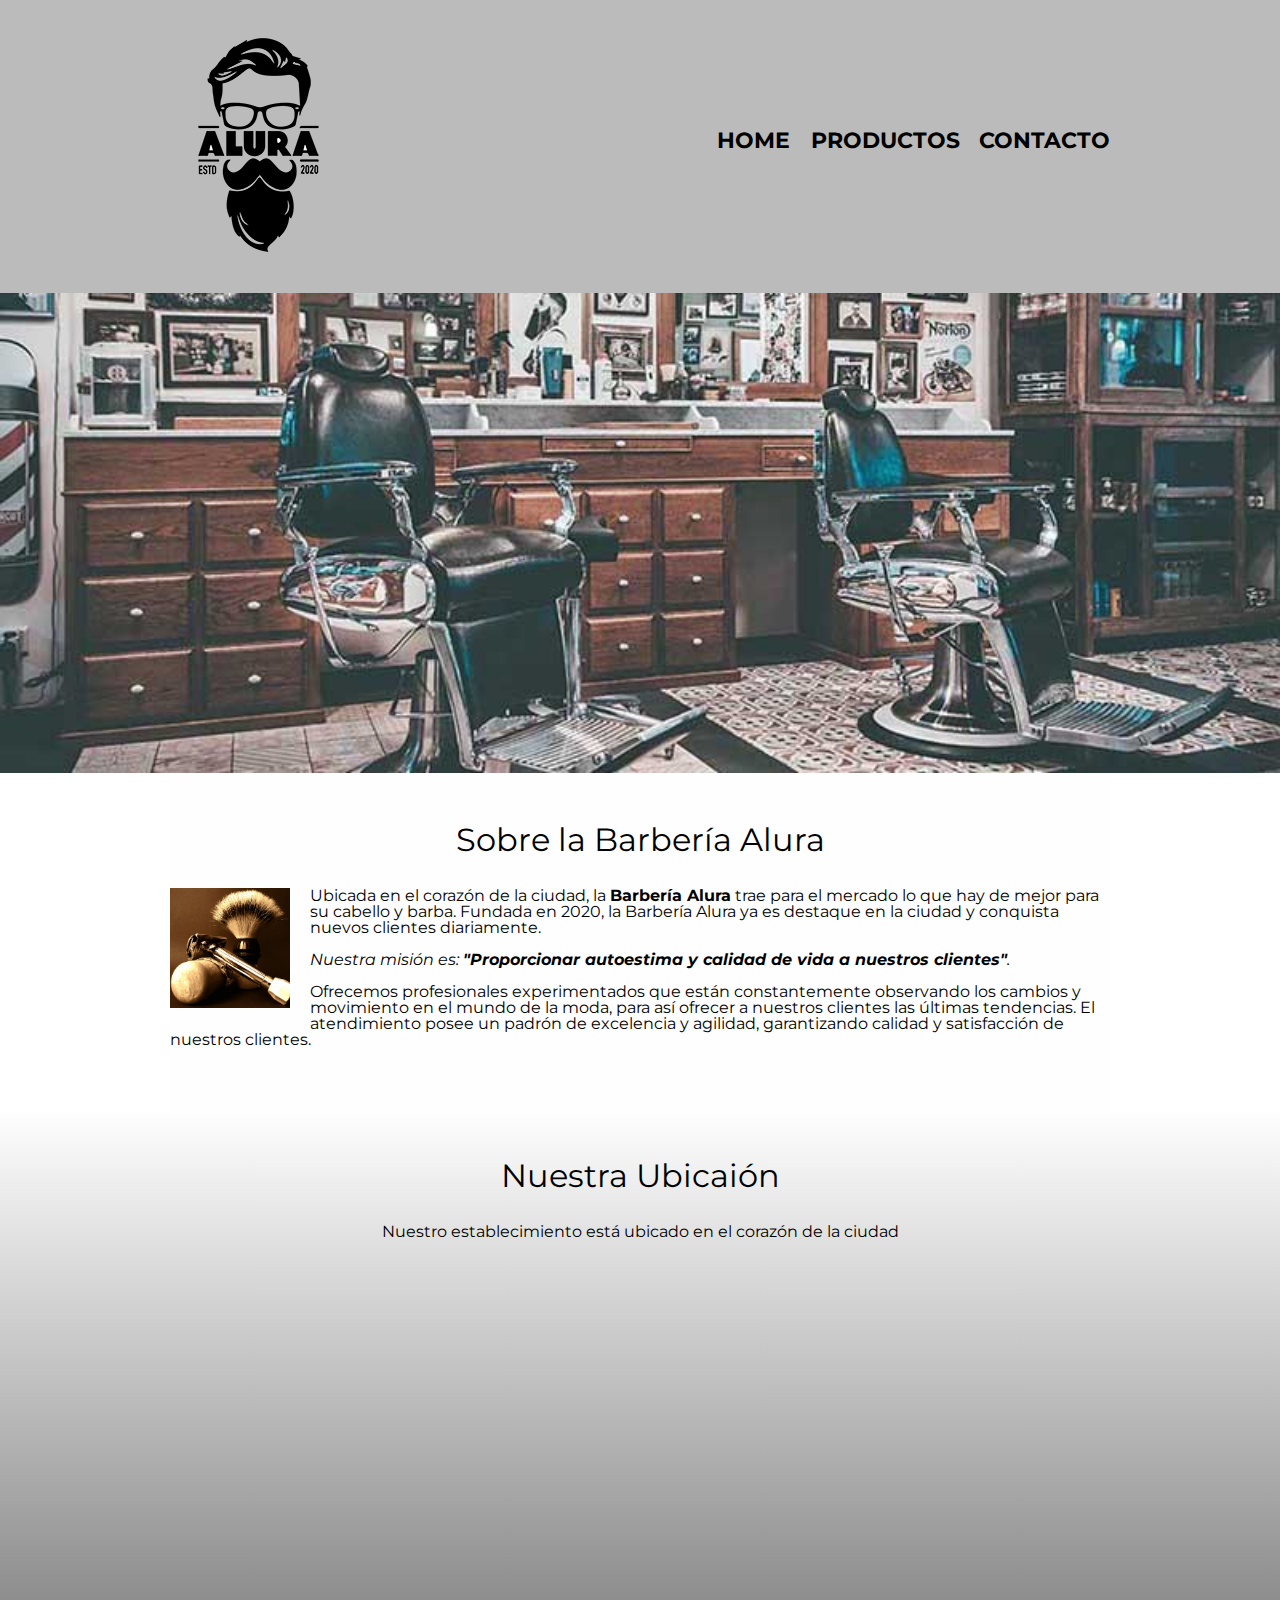
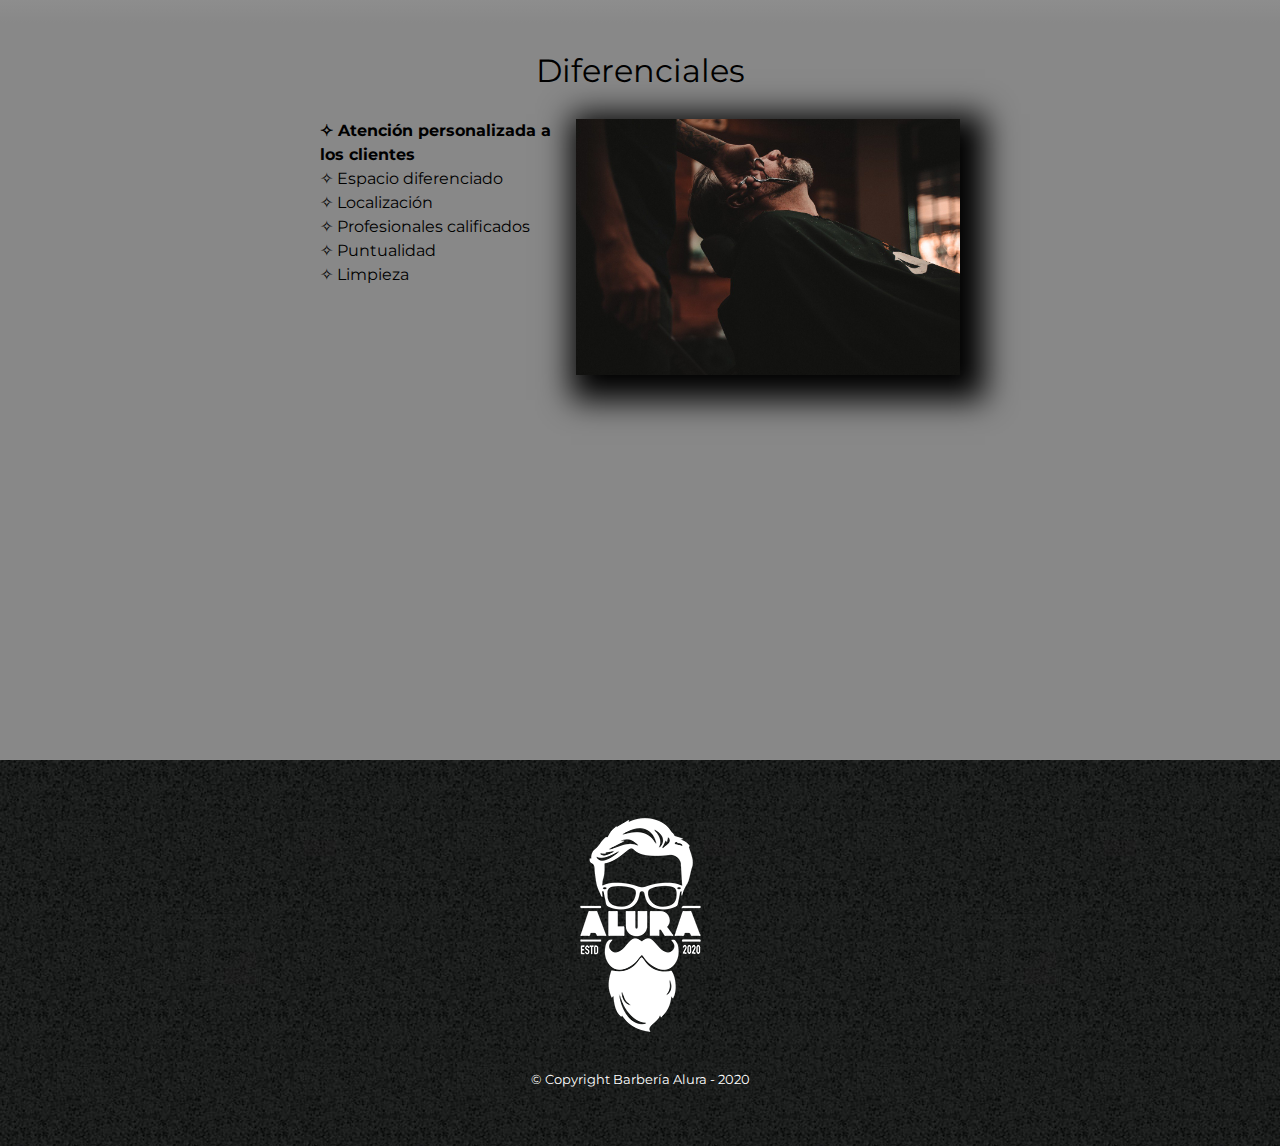
<file: index.html>
<!DOCTYPE html>
<html lang="es">

<head>
    <meta charset="UTF-8">
    <meta http-equiv="X-UA-Compatible" content="IE=edge">
    <meta name="viewport" content="width=device-width, initial-scale=1.0">
    <title>Barberia Alura</title>
    <link rel="stylesheet" href="reset.css">
    <link rel="stylesheet" href="style.css">
    <link rel="preconnect" href="https://fonts.googleapis.com">
    <link rel="preconnect" href="https://fonts.gstatic.com" crossorigin>
    <link href="https://fonts.googleapis.com/css2?family=Montserrat:wght@300&display=swap" rel="stylesheet">
</head>

<body>

    <header>
        <div class="caja">
            <h1> <img src="imagenes/logo.png" alt="Logo de la Barbería Alura"> </h1>
            <nav>
                <ul>
                    <li><a href="index.html">Home </a></li>
                    <li><a href="productos.html">Productos</a></li>
                    <li><a href="#">Contacto</a></li>
                </ul>
            </nav>
        </div>
    </header>

    <img class="banner" src="banner/banner.jpg">

    <main>
        <section class="principal">
            <h2 class="titulo-principal">Sobre la Barbería Alura</h2>

            <img class="utensilios" src="imagenes/utensilios.jpeg" alt="Utensilios de un barbero">

            <p>Ubicada en el corazón de la ciudad, la <strong>Barbería Alura</strong> trae para el mercado lo que hay de
                mejor para su cabello y barba. Fundada en 2020, la Barbería Alura ya es destaque en la ciudad y
                conquista
                nuevos
                clientes diariamente. </p>

            <p id="mision"><em>Nuestra misión es: <strong>"Proporcionar autoestima y calidad de vida a nuestros
                        clientes"</strong>.</em></p>

            <p>Ofrecemos profesionales experimentados que están constantemente observando los cambios y movimiento en el
                mundo de la moda, para así ofrecer a nuestros clientes las últimas tendencias. El atendimiento posee un
                padrón de
                excelencia y agilidad, garantizando calidad y satisfacción de nuestros clientes. </p>

        </section>

        <section class="mapa">
            <h3 class="titulo-principal">Nuestra Ubicaión</h3>
            <p>Nuestro establecimiento está ubicado en el corazón de la ciudad</p>

            <div class="mapa-contenido">
                <iframe
                src="https://www.google.com/maps/embed?pb=!1m18!1m12!1m3!1d3656.4498404769956!2d-46.634525949520835!3d-23.588194784594346!2m3!1f0!2f0!3f0!3m2!1i1024!2i768!4f13.1!3m3!1m2!1s0x94ce5a2b2ed7f3a1%3A0xab35da2f5ca62674!2sCaelum%20-%20Education%20and%20Innovation!5e0!3m2!1ses!2sco!4v1672357049706!5m2!1ses!2sco"
                width="100%" height="300" style="border:0;" allowfullscreen="" loading="lazy"
                referrerpolicy="no-referrer-when-downgrade"></iframe>

            </div>
        </section>

        <section class="diferenciales">

            <h3 class="titulo-principal">Diferenciales</h3>

            <div class="contenido-diferenciales">
                <ul class="lista-diferenciales">
                    <li class="items">Atención personalizada a los clientes</li>
                    <li class="items">Espacio diferenciado</li>
                    <li class="items">Localización</li>
                    <li class="items">Profesionales calificados</li>
                    <li class="items">Puntualidad</li>
                    <li class="items">Limpieza</li>
                </ul><img src="diferenciales/diferenciales.jpg" class="imagen-diferenciales">
            </div>
            <div class="video">
                <iframe width="560" height="315" src="https://www.youtube.com/embed/r9lvNDkQhd4?start=6"
                    title="YouTube video player" frameborder="0"
                    allow="accelerometer; autoplay; clipboard-write; encrypted-media; gyroscope; picture-in-picture"
                    allowfullscreen></iframe>
            </div>

        </section>


    </main>

    <footer>
        <img src="imagenes/logo-blanco.png">
        <p class="copyright">&copy Copyright Barbería Alura - 2020</p>
    </footer>
</body>

</html>

<!-- https://www.aluracursos.com/blog/organizar-estudio-y-portafolio-con-notion-en-alura   para organizar plan de estudoio y demas -->
</file>
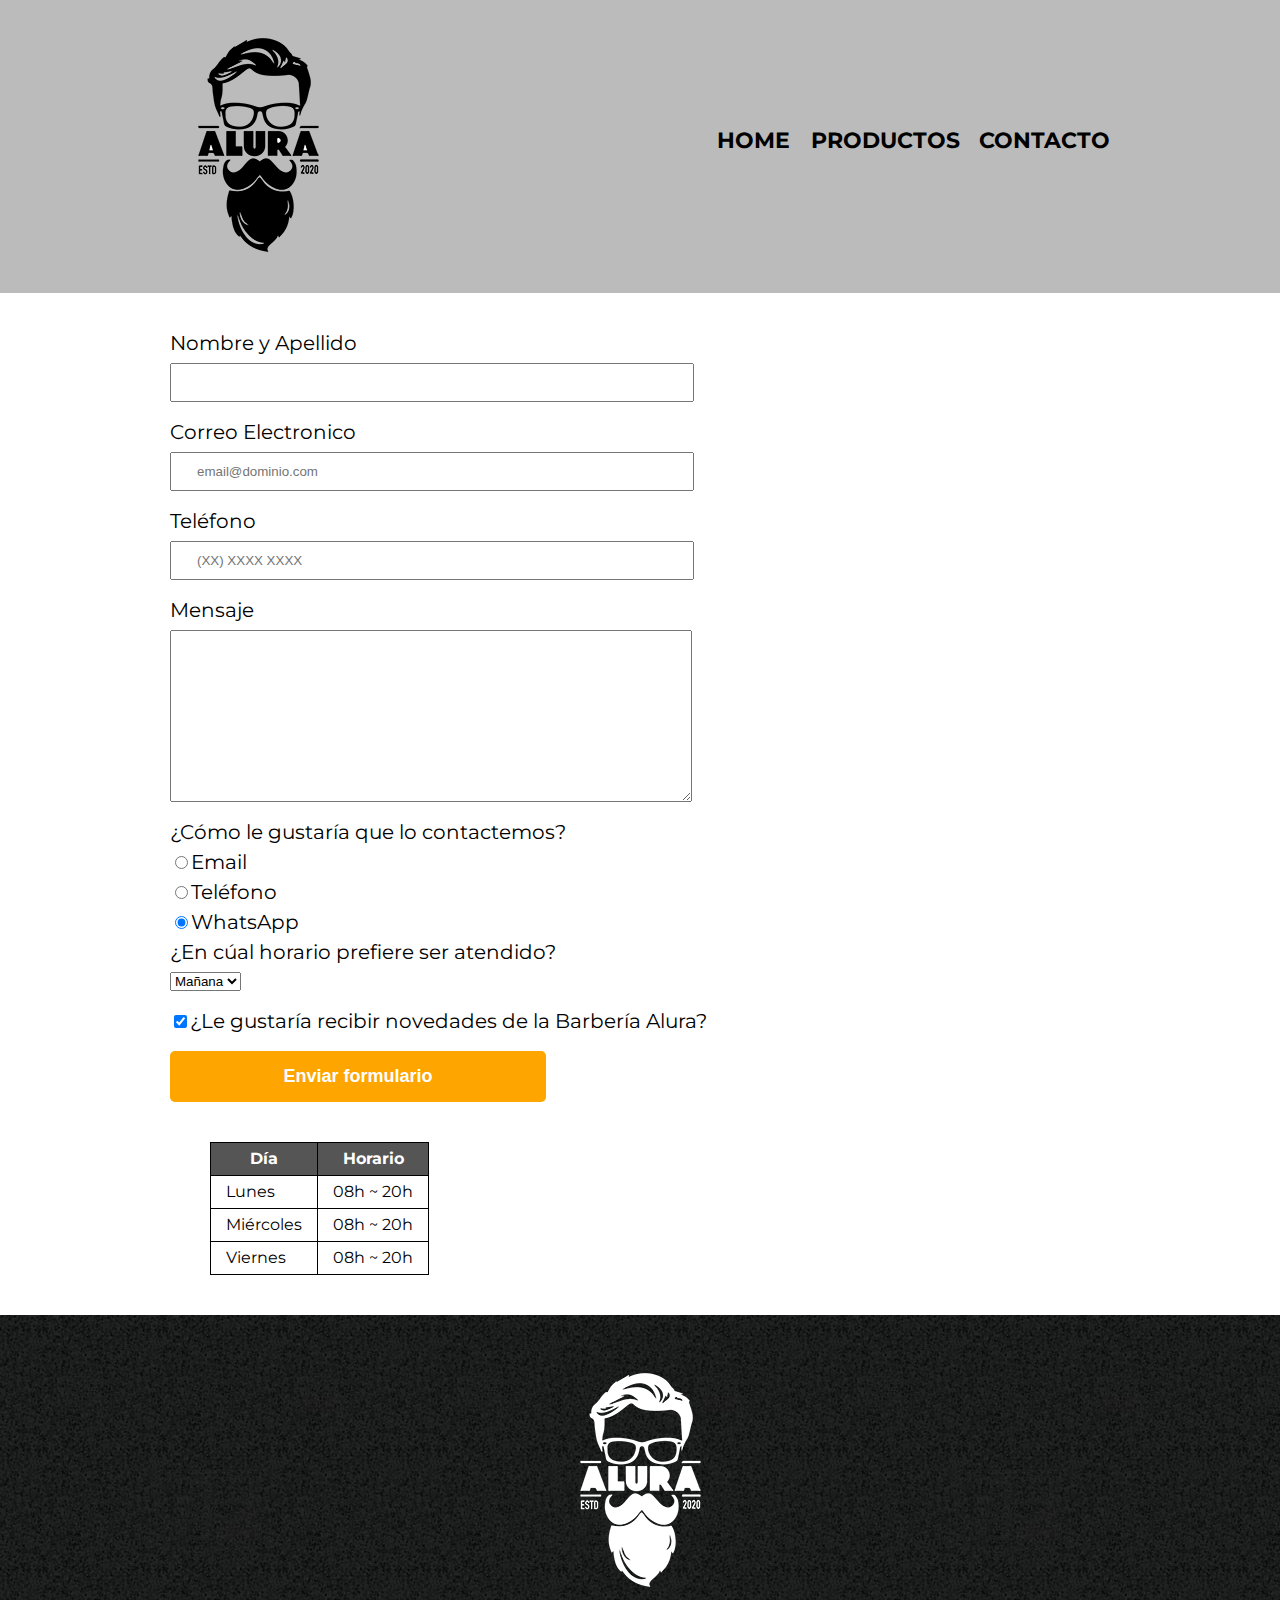
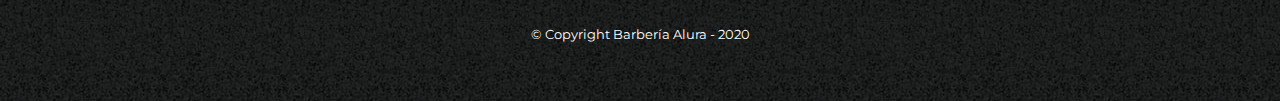
<file: contacto.html>
<!DOCTYPE html>
<html lang="es">

<head>
    <meta charset="UTF-8">
    <meta http-equiv="X-UA-Compatible" content="IE=edge">
    <meta name="viewport" content="width=device-width, initial-scale=1.0">
    <title>Contacto - Barbería Alura</title>
    <link rel="stylesheet" href="reset.css">
    <link rel="stylesheet" href="style.css">
    <link rel="preconnect" href="https://fonts.googleapis.com">
    <link rel="preconnect" href="https://fonts.gstatic.com" crossorigin>
    <link href="https://fonts.googleapis.com/css2?family=Montserrat:wght@300&display=swap" rel="stylesheet">
</head>

<body>
    <header>
        <div class="caja">
            <h1> <img src="imagenes/logo.png" alt="Logo de la Barbería Alura"> </h1>
            <nav>
                <ul>
                    <li><a href="index.html">Home </a></li>
                    <li><a href="productos.html">Productos</a></li>
                    <li><a href="contacto.html">Contacto</a></li>
                </ul>
            </nav>
        </div>
    </header>
    <main>
        <form>
            <label for="nombreapellido">Nombre y Apellido</label>
            <input type="text" id="nombreapellido" class="input-padron" required>

            <label for="correoelectronico">Correo Electronico</label>
            <input type="email" id="correoelectronico" class="input-padron" required placeholder="email@dominio.com">

            <label for="telefono">Teléfono</label>
            <input type="tel" id="telefono" class="input-padron" requerid placeholder="(XX) XXXX XXXX">

            <label for="mensaje">Mensaje</label>
            <textarea cols="70" rows="10" id="mensaje" class="input-padron" required></textarea>

            <fieldset>
                <legend>¿Cómo le gustaría que lo contactemos?</legend>
                <label for="radio-email"><input type="radio" name="contacto" value="email" id="radio-email">Email</label>
                
                <label for="radio-telefono"><input type="radio" name="contacto" value="telefono" id="radio-telefono">Teléfono</label>

                <label for="radio-whatsapp"><input type="radio" name="contacto" value="whatsapp" id="radio-whatsapp" checked>WhatsApp</label>

            </fieldset>
            <fieldset>
                <legend>¿En cúal horario prefiere ser atendido?</legend>
                <select>
                    <option>Mañana</option>
                    <option>Tarde</option>
                    <option>Noche</option>
                </select>
            </fieldset>

            <label class="checkbox"><input type="checkbox" checked>¿Le gustaría recibir novedades de la Barbería Alura?</label>

            <input type="submit" value="Enviar formulario" class="enviar">


            <table>
                <thead>
                    <tr>
                        <th>Día</th>
                        <th>Horario</th>
                    </tr>
                </thead>
                <tbody>
                    <tr>
                        <td>Lunes</td>
                        <td>08h ~ 20h</td>
                    </tr>
                    <tr>
                        <td>Miércoles</td>
                        <td>08h ~ 20h</td>
                    </tr>
                    <tr>
                        <td>Viernes</td>
                        <td>08h ~ 20h</td>
                    </tr>
                </tbody>    
            </table>

        </form>
    </main>

    <footer>
        <img src="imagenes/logo-blanco.png">
        <p class="copyright">&copy Copyright Barbería Alura - 2020</p>
    </footer>
</body>

</html>
</file>
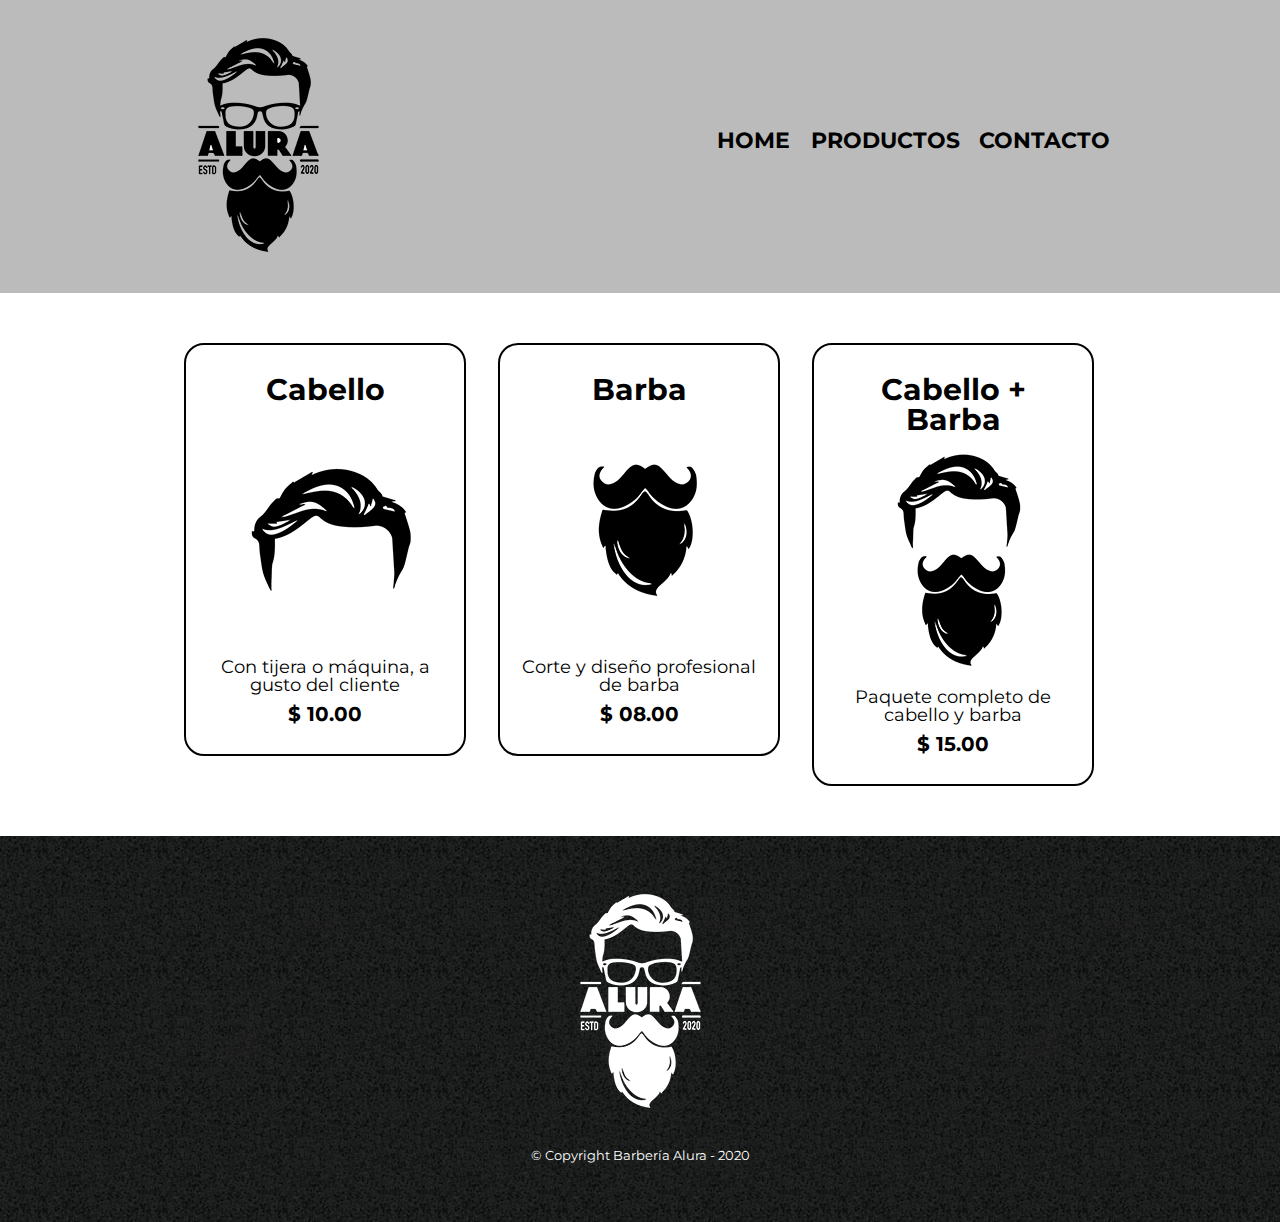
<file: productos.html>
<!DOCTYPE html>
<html lang="es">
<head>
    <meta charset="UTF-8">
    <meta http-equiv="X-UA-Compatible" content="IE=edge">
    <meta name="viewport" content="width=device-width, initial-scale=1.0">
    <title>Productos Barbería Alura</title>
    <link rel="stylesheet" href="reset.css">
    <link rel="stylesheet" href="style.css">
    <link rel="preconnect" href="https://fonts.googleapis.com">
    <link rel="preconnect" href="https://fonts.gstatic.com" crossorigin>
    <link href="https://fonts.googleapis.com/css2?family=Montserrat:wght@300&display=swap" rel="stylesheet">
</head>
<body>
    <header>
        <div class="caja">
            <h1> <img src="imagenes/logo.png"> </h1>
            <nav>
                <ul>
                    <li><a href="index.html">Home   </a></li>
                    <li><a href="productos.html">Productos</a></li>
                    <li><a href="contacto.html">Contacto</a></li>
                </ul>
            </nav>
        </div>
    </header>
    <main>
        <ul class="productos">
        <li>
            <h2>Cabello</h2>
            <img src="imagenes/cabello.jpg">
            <P class="producto-descripcion">Con tijera o máquina, a gusto del cliente</P>
            <p class="producto-precio">$ 10.00</p>
        </li>
        <li>
            <h2>Barba</h2>
            <img src="imagenes/barba.jpg" >
            <P class="producto-descripcion">Corte y diseño profesional de barba</P>
            <p class="producto-precio">$ 08.00</p>
        </li>
        <li>
            <h2>Cabello + Barba</h2>
            <img src="imagenes/cabello+barba.jpg">
            <P class="producto-descripcion">Paquete completo de cabello y barba</P>
            <p class="producto-precio">$ 15.00</p>
        </li>
        </ul>
    </main>
    <footer>
        <img src="imagenes/logo-blanco.png">
        <p class="copyright">&copy Copyright Barbería Alura - 2020</p>
    </footer>

    <!-- https://github.com/alura-es-cursos/1759-HTML5-y-CSS3-parte2/tree/aula7 descargar el proyecto del profesor paso a paso-->
</body>
</html>
</file>
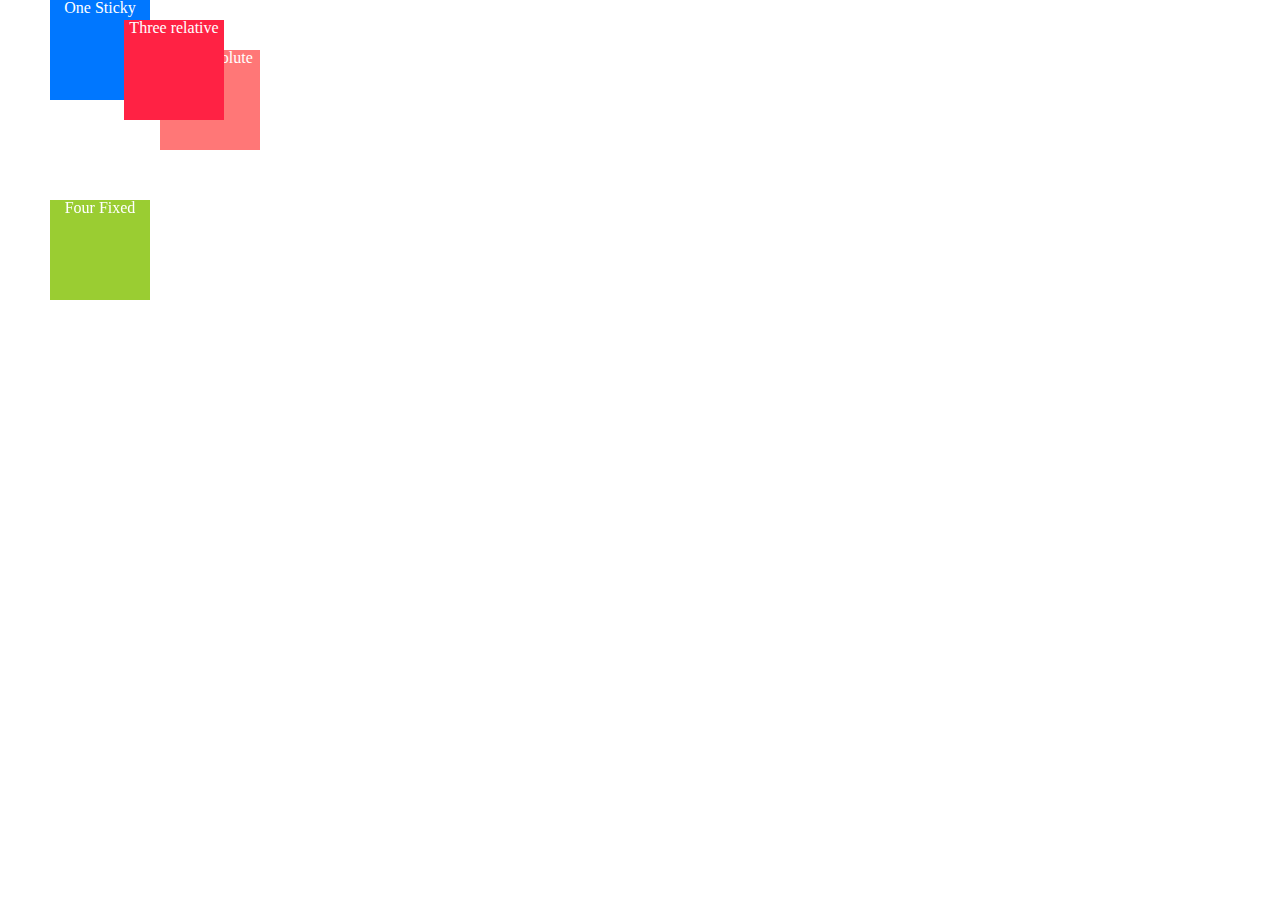
<file: pruebaPosition.html>
<!DOCTYPE html>
<html lang="en">
<head>
    <meta charset="UTF-8">
    <meta http-equiv="X-UA-Compatible" content="IE=edge">
    <meta name="viewport" content="width=device-width, initial-scale=1.0">
    <link rel="stylesheet" href="reset.css">
    <link rel="stylesheet" href="prueba.css">
    <title>Prueba positions</title>
</head>
<body>
    <div class="box" id="one">One Sticky</div>
    <div class="box" id="two">Two absolute</div>
    <div class="box" id="three">Three relative</div>
    <div class="box" id="four">Four Fixed</div>
        <!-- <div class="outer">
        <p>
          Lorem ipsum dolor sit amet, consectetur adipiscing elit. Nam congue tortor eget pulvinar lobortis.
          Vestibulum ante ipsum primis in faucibus orci luctus et ultrices posuere cubilia Curae; Nam ac dolor augue.
          Pellentesque mi mi, laoreet et dolor sit amet, ultrices varius risus. Nam vitae iaculis elit.
          Aliquam mollis interdum libero. Sed sodales placerat egestas. Vestibulum ut arcu aliquam purus viverra dictum vel sit amet mi.
          Duis nisl mauris, aliquam sit amet luctus eget, dapibus in enim. Sed velit augue, pretium a sem aliquam, congue porttitor tortor.
          Sed tempor nisl a lorem consequat, id maximus erat aliquet. Sed sagittis porta libero sed condimentum.
          Aliquam finibus lectus nec ante congue rutrum. Curabitur quam quam, accumsan id ultrices ultrices, tempor et tellus.
        </p>
        </div> -->

</body>
</html>
</file>
<file: style.css>
body{
    font-family: 'Montserrat', sans-serif;
}

header{
    background-color: #bbbbbb;
    padding: 20px 0;
}

.caja{
    width: 940px;
    position: relative;
    margin: 0 auto;
}

nav{
    position: absolute;
    top: 110px;
    right: 0;
}

nav li{
    display: inline;
    margin: 0 0 0 15px;
}

nav a{
    text-transform: uppercase;
    color: #000000;
    font-weight: bold;
    font-size: 22px;
    text-decoration: none;
}

nav a:hover{
    color: #c78c19;
    text-decoration: underline;
}

.productos{
    width: 940px;
    margin: 0 auto;
    padding: 50px;
}


.productos li{
    display: inline-block;
    text-align: center;
    width: 30%;
    vertical-align: top;
    margin: 0 1.5%;
    padding: 30px 20px;
    box-sizing: border-box;
    border-color: #000000;
    border: 2px solid #000000;
    border-radius: 20px;
}

.productos li:hover{
    border-color: #c78c19; 
}

.productos li:active{
    border-color: #099c19;
}

.productos h2{
    font-size: 30px;
    font-weight: bold;
}

.productos li:hover h2{
    font-size: 33px;
}

.producto-descripcion{
    font-size: 18px;
}

.producto-precio{
    font-size: 20px;
    font-weight: bold;
    margin-top: 10px;
}

footer{
    text-align: center;
    background: url(imagenes/bg.jpg);
    padding: 40px;
}

.copyright{
    color: #ffffff;
    font-size: 13px;
    margin: 20px;
}


form{
    width: 940px;
    margin: 40px auto;
    
}

form label, form legend{
    display: block;
    font-size: 20px;
    margin: 0 0 10px;
}

.input-padron{
    display: block;
    margin: 0 0 20px;
    padding: 10px 25px;
    width: 50%;
}

.checkbox{
    margin: 20px 0;
}

.enviar{
    width: 40%;
    padding: 15px 0;
    font-size: 18px;
    font-weight: bold;
    color: #ffffff;
    background-color: orange;
    border: none;
    border-radius: 5px;
    transition: 1s all;
    cursor: pointer;
}

.enviar:hover{
    background: darkorange;
    transform: scale(1.2);
}

table{
    margin: 40px 40px;
}

thead{
    background:#555555;
    color: #ffffff;
    font-weight: bold;
}

td, th{
    border: 1px solid #000000;
    padding: 8px 15px;
}

/* CSS para nuestra Home */

.banner{
    width: 100%;
}

.principal{
    padding: 3em 0;
    background: #FEFEFE;
    width: 940px;
    margin: 0 auto;
}

.titulo-principal{
    text-align: center;
    font-size: 2em;
    margin: 0 0 1em;
    clear: left;
}

.principal p{
    margin: 0 0 1em;
}

.principal strong{
    font-weight: bold;
}

.principal em{
    font-style: italic;
}

.utensilios{
    width: 120px;
    float: left;
    margin: 0 20px 20px 0;
}

.mapa{
    padding: 3em 0;
    background: linear-gradient(#FEFEFE, #888888);
}

.mapa p{
    margin: 0 0 2em;
    text-align: center;
}

.mapa-contenido{
    width: 940px;
    margin: 0 auto;
}

.diferenciales{
    padding: 2em 0;
    background: #888888;
}

.contenido-diferenciales{
    width: 640px;
    margin: 0 auto;
}

.lista-diferenciales{
    width: 40%;
    display: inline-block;
    vertical-align: top;
}

.items{
    line-height: 1.5;
}


.items::before{
    content: "\2727  ";
}
.items:first-child{
    font-weight: bold;
}

.imagen-diferenciales{
    width: 60%;
    box-shadow: 10px 10px 30px 15px black;
}

.imagen-diferenciales:hover{
    opacity: 0.3;
    transition: 400ms;
}

.video{
    width: 560px;
    margin: 1em auto;
} 

@media screen and (max-width:480px){
    h1{
        text-align: center;
    }
    nav{
        position: static;
    }
    .caja, .principal, .mapa-contenido, .contenido-diferenciales, .video{
        width: auto;
    }
    .lista-diferenciales, .imagen-diferenciales{
        width: 100%;
    }
}
</file>
<file: prueba.css>
.box{
    display: inline-block;
    width: 100px;
    height: 100px;
    background: #0077ff;
    color: white;
    text-align: center;
}
#one { 
    position: sticky; 
    top: 10px;
    left: 50px; 
}


#three{
    position: relative;
    background: #ff2244;
    top: 20px;
    left: 20px;
}

#two{
    position: absolute;
    top: 50px;
    left:160px;
    background: #ff7777;
}

#four{
    position: fixed;
    top: 200px;
    left: 50px;
    background: yellowgreen;
}

/* .outer {
    width: 500px;
    height: 300px;
    overflow: scroll;
    padding-left: 150px;
  } */
</file>
